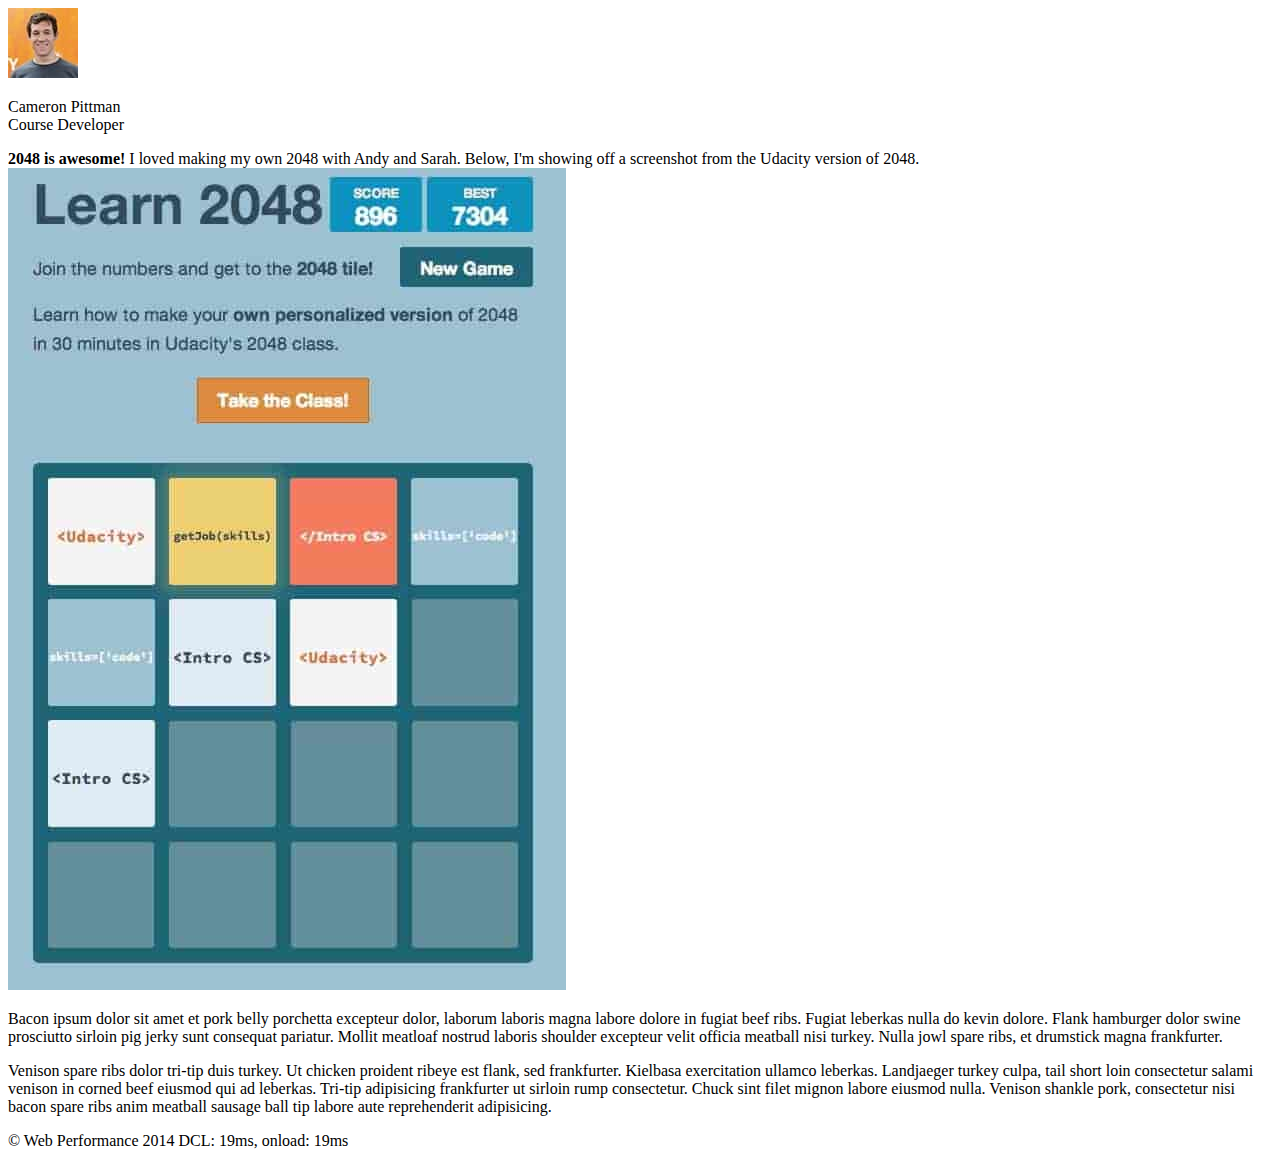
<file: project-2048.html>
<!DOCTYPE html>
<html lang="en">
  <head>
    <meta charset="utf-8">
    <meta name="viewport" content="width=device-width, initial-scale=1">
    <meta name="description" content=" FILL ME IN ">
    <meta name="author" content=" FILL ME IN ">
    <title>Cameron Pittman: Portfolio</title>

    <!-- Hmm, what is the impact of web fonts on speed? Measure it... -->
    <!-- <link href="//fonts.googleapis.com/css?family=Open+Sans:400,700" rel="stylesheet"> -->

    <link href="css/style.css" rel="stylesheet">
    <link href="css/print.css" rel="stylesheet">

    <script>
      (function(w,g){w['GoogleAnalyticsObject']=g;
      w[g]=w[g]||function(){(w[g].q=w[g].q||[]).push(arguments)};w[g].l=1*new Date();})(window,'ga');

      // Optional TODO: replace with your Google Analytics profile ID.
      ga('create', 'UA-XXXX-Y');
      ga('send', 'pageview');
    </script>
    <script src="//www.google-analytics.com/analytics.js"></script>
    <script src="js/perfmatters.js"></script>
  </head>

  <body>
    <header>
      <a href="/"><img src="img/profilepic.jpg"></a>
      <p>Cameron Pittman<br><span>Course Developer</span></p>
    </header>

    <div class="container">
      <div class="hero">
        <strong>2048 is awesome!</strong> I loved making my own 2048 with Andy and Sarah. Below, I'm showing off a screenshot from the Udacity version of 2048.
      </div>

      <div class="content">

        <img class="img-responsive" src="img/2048.jpg">

        <p>Bacon ipsum dolor sit amet et pork belly porchetta excepteur dolor, laborum laboris magna labore dolore in fugiat beef ribs. Fugiat leberkas nulla do kevin dolore. Flank hamburger dolor swine prosciutto sirloin pig jerky sunt consequat pariatur. Mollit meatloaf nostrud laboris shoulder excepteur velit officia meatball nisi turkey. Nulla jowl spare ribs, et drumstick magna frankfurter.</p>

        <p>Venison spare ribs dolor tri-tip duis turkey. Ut chicken proident ribeye est flank, sed frankfurter. Kielbasa exercitation ullamco leberkas. Landjaeger turkey culpa, tail short loin consectetur salami venison in corned beef eiusmod qui ad leberkas. Tri-tip adipisicing frankfurter ut sirloin rump consectetur. Chuck sint filet mignon labore eiusmod nulla. Venison shankle pork, consectetur nisi bacon spare ribs anim meatball sausage ball tip labore aute reprehenderit adipisicing.</p>

    </div>

    <footer>
      <p>&copy; Web Performance 2014 <span id="crp-stats"></span></p>
    </footer>
  </body>
</html>
</file>
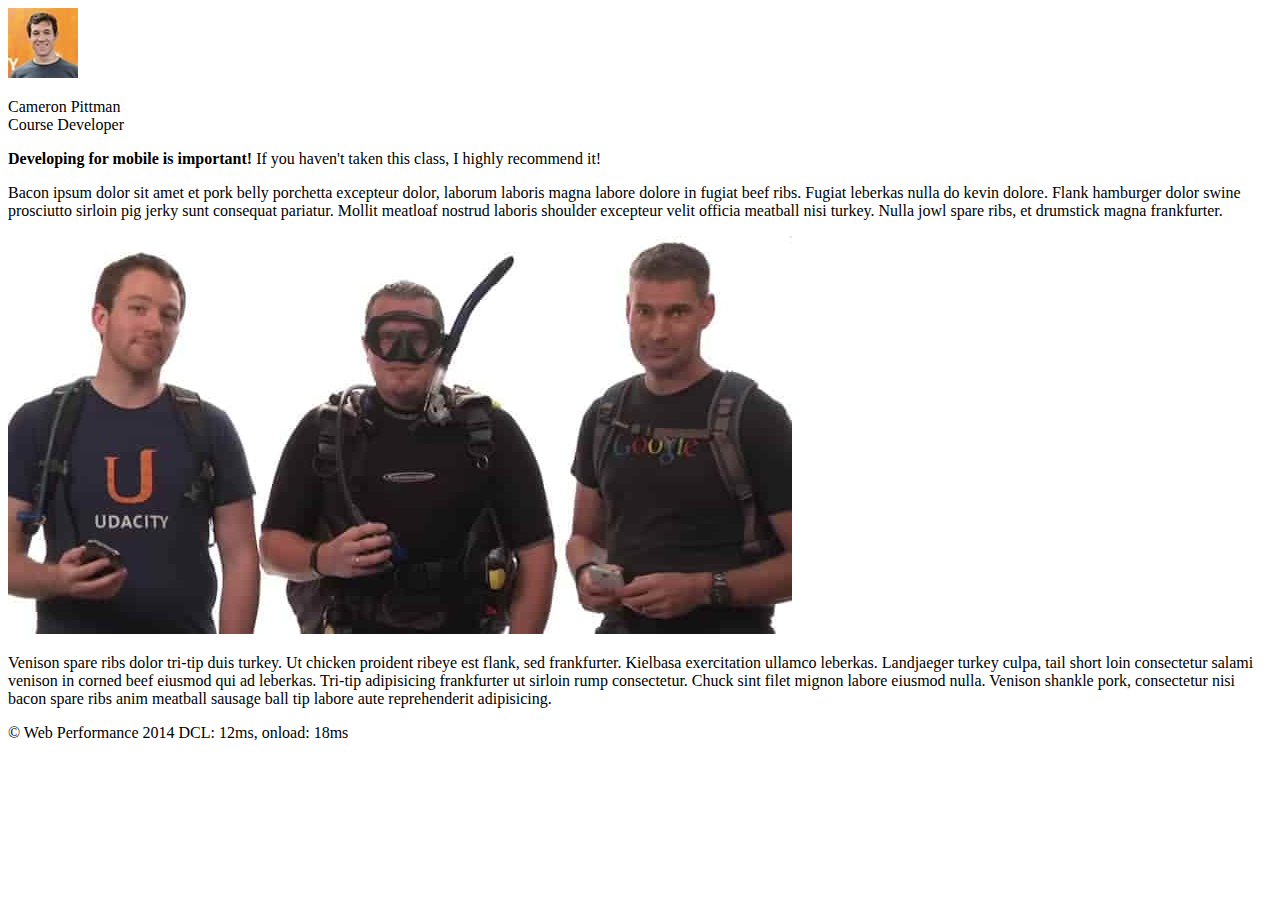
<file: project-mobile.html>
<!DOCTYPE html>
<html lang="en">
  <head>
    <meta charset="utf-8">
    <meta name="viewport" content="width=device-width, initial-scale=1">
    <meta name="description" content=" FILL ME IN ">
    <meta name="author" content=" FILL ME IN ">
    <title>Cameron Pitman: Portfolio</title>

    <!-- Hmm, what is the impact of web fonts on speed? Measure it... -->
    <!-- <link href="//fonts.googleapis.com/css?family=Open+Sans:400,700" rel="stylesheet"> -->

    <link href="css/style.css" rel="stylesheet">
    <link href="css/print.css" rel="stylesheet">

    <script>
      (function(w,g){w['GoogleAnalyticsObject']=g;
      w[g]=w[g]||function(){(w[g].q=w[g].q||[]).push(arguments)};w[g].l=1*new Date();})(window,'ga');

      // Optional TODO: replace with your Google Analytics profile ID.
      ga('create', 'UA-XXXX-Y');
      ga('send', 'pageview');
    </script>
    <script src="http://www.google-analytics.com/analytics.js"></script>
    <script async src="js/perfmatters.js"></script>
  </head>

  <body>
    <header>
      <a href="/"><img src="img/profilepic.jpg"></a>
      <p>Cameron Pittman<br><span>Course Developer</span></p>
    </header>

    <div class="container">
      <div class="hero">
        <strong>Developing for mobile is important!</strong> If you haven't taken this class, I highly recommend it!
      </div>

      <div class="content">

        <p>Bacon ipsum dolor sit amet et pork belly porchetta excepteur dolor, laborum laboris magna labore dolore in fugiat beef ribs. Fugiat leberkas nulla do kevin dolore. Flank hamburger dolor swine prosciutto sirloin pig jerky sunt consequat pariatur. Mollit meatloaf nostrud laboris shoulder excepteur velit officia meatball nisi turkey. Nulla jowl spare ribs, et drumstick magna frankfurter.</p>

        <img src="img/mobilewebdev.jpg">

        <p>Venison spare ribs dolor tri-tip duis turkey. Ut chicken proident ribeye est flank, sed frankfurter. Kielbasa exercitation ullamco leberkas. Landjaeger turkey culpa, tail short loin consectetur salami venison in corned beef eiusmod qui ad leberkas. Tri-tip adipisicing frankfurter ut sirloin rump consectetur. Chuck sint filet mignon labore eiusmod nulla. Venison shankle pork, consectetur nisi bacon spare ribs anim meatball sausage ball tip labore aute reprehenderit adipisicing.</p>

    </div>

    <footer>
      <p>&copy; Web Performance 2014 <span id="crp-stats"></span></p>
    </footer>
  </body>
</html>
</file>
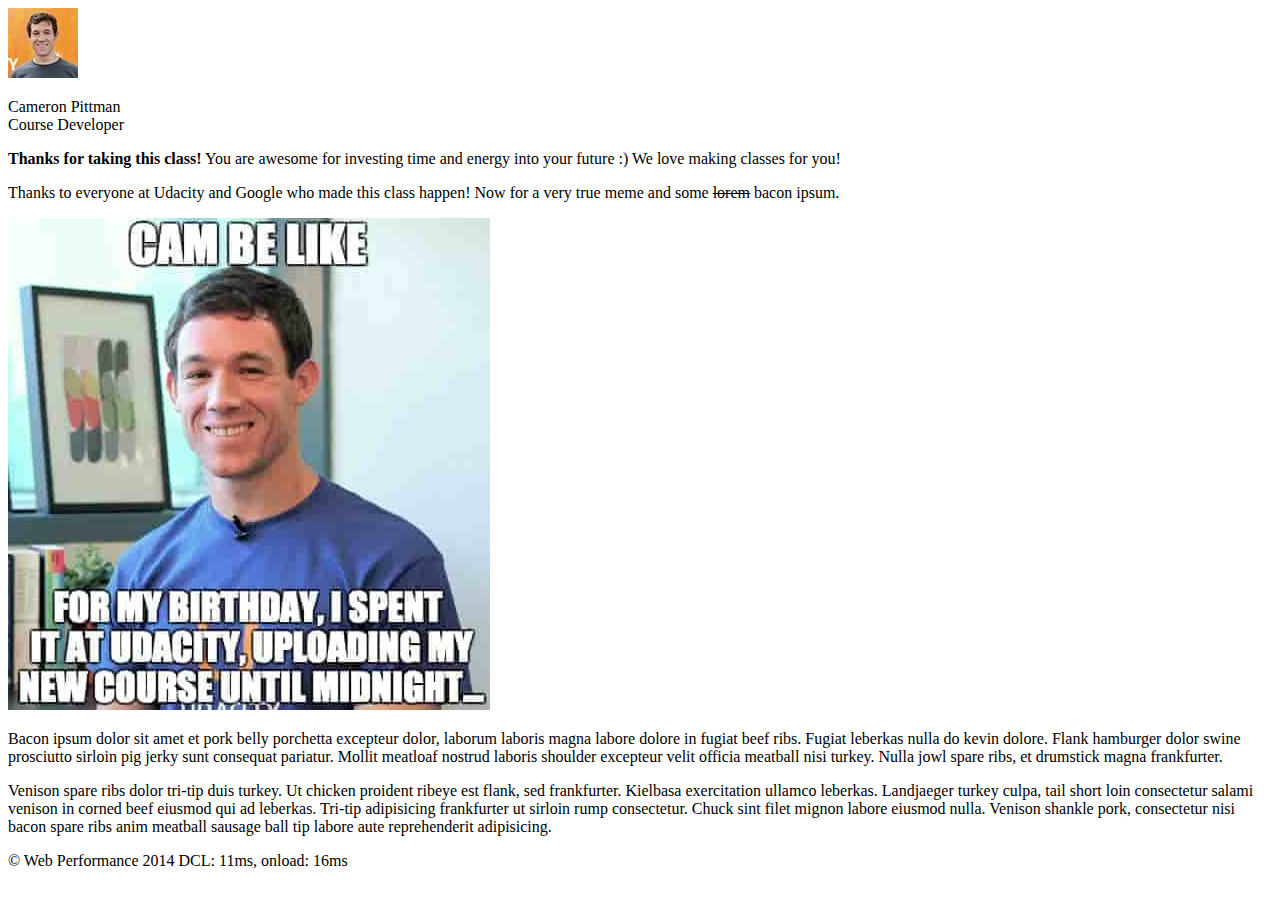
<file: project-webperf.html>
<!DOCTYPE html>
<html lang="en">
  <head>
    <meta charset="utf-8">
    <meta name="viewport" content="width=device-width, initial-scale=1">
    <meta name="description" content=" FILL ME IN ">
    <meta name="author" content=" FILL ME IN ">
    <title>Cameron Pittman: Portfolio</title>

    <!-- Hmm, what is the impact of web fonts on speed? Measure it... -->
    <!-- <link href="//fonts.googleapis.com/css?family=Open+Sans:400,700" rel="stylesheet"> -->

    <link href="css/style.css" rel="stylesheet">
    <link href="css/print.css" rel="stylesheet">

    <script>
      (function(w,g){w['GoogleAnalyticsObject']=g;
      w[g]=w[g]||function(){(w[g].q=w[g].q||[]).push(arguments)};w[g].l=1*new Date();})(window,'ga');

      // Optional TODO: replace with your Google Analytics profile ID.
      ga('create', 'UA-XXXX-Y');
      ga('send', 'pageview');
    </script>
    <script src="http://www.google-analytics.com/analytics.js"></script>
    <script async src="js/perfmatters.js"></script>
  </head>

  <body>
    <header>
      <a href="/"><img src="img/profilepic.jpg"></a>
      <p>Cameron Pittman<br><span>Course Developer</span></p>
    </header>

    <div class="container">
      <div class="hero">
        <strong>Thanks for taking this class!</strong> You are awesome for investing time and energy into your future :) We love making classes for you!
      </div>

      <div class="content">

        <p>Thanks to everyone at Udacity and Google who made this class happen! Now for a very true meme and some <strike>lorem</strike> bacon ipsum.</p>

        <img src="img/cam_be_like.jpg">

        <p>Bacon ipsum dolor sit amet et pork belly porchetta excepteur dolor, laborum laboris magna labore dolore in fugiat beef ribs. Fugiat leberkas nulla do kevin dolore. Flank hamburger dolor swine prosciutto sirloin pig jerky sunt consequat pariatur. Mollit meatloaf nostrud laboris shoulder excepteur velit officia meatball nisi turkey. Nulla jowl spare ribs, et drumstick magna frankfurter.</p>

        <p>Venison spare ribs dolor tri-tip duis turkey. Ut chicken proident ribeye est flank, sed frankfurter. Kielbasa exercitation ullamco leberkas. Landjaeger turkey culpa, tail short loin consectetur salami venison in corned beef eiusmod qui ad leberkas. Tri-tip adipisicing frankfurter ut sirloin rump consectetur. Chuck sint filet mignon labore eiusmod nulla. Venison shankle pork, consectetur nisi bacon spare ribs anim meatball sausage ball tip labore aute reprehenderit adipisicing.</p>

    </div>

    <footer>
      <p>&copy; Web Performance 2014 <span id="crp-stats"></span></p>
    </footer>
  </body>
</html>
</file>
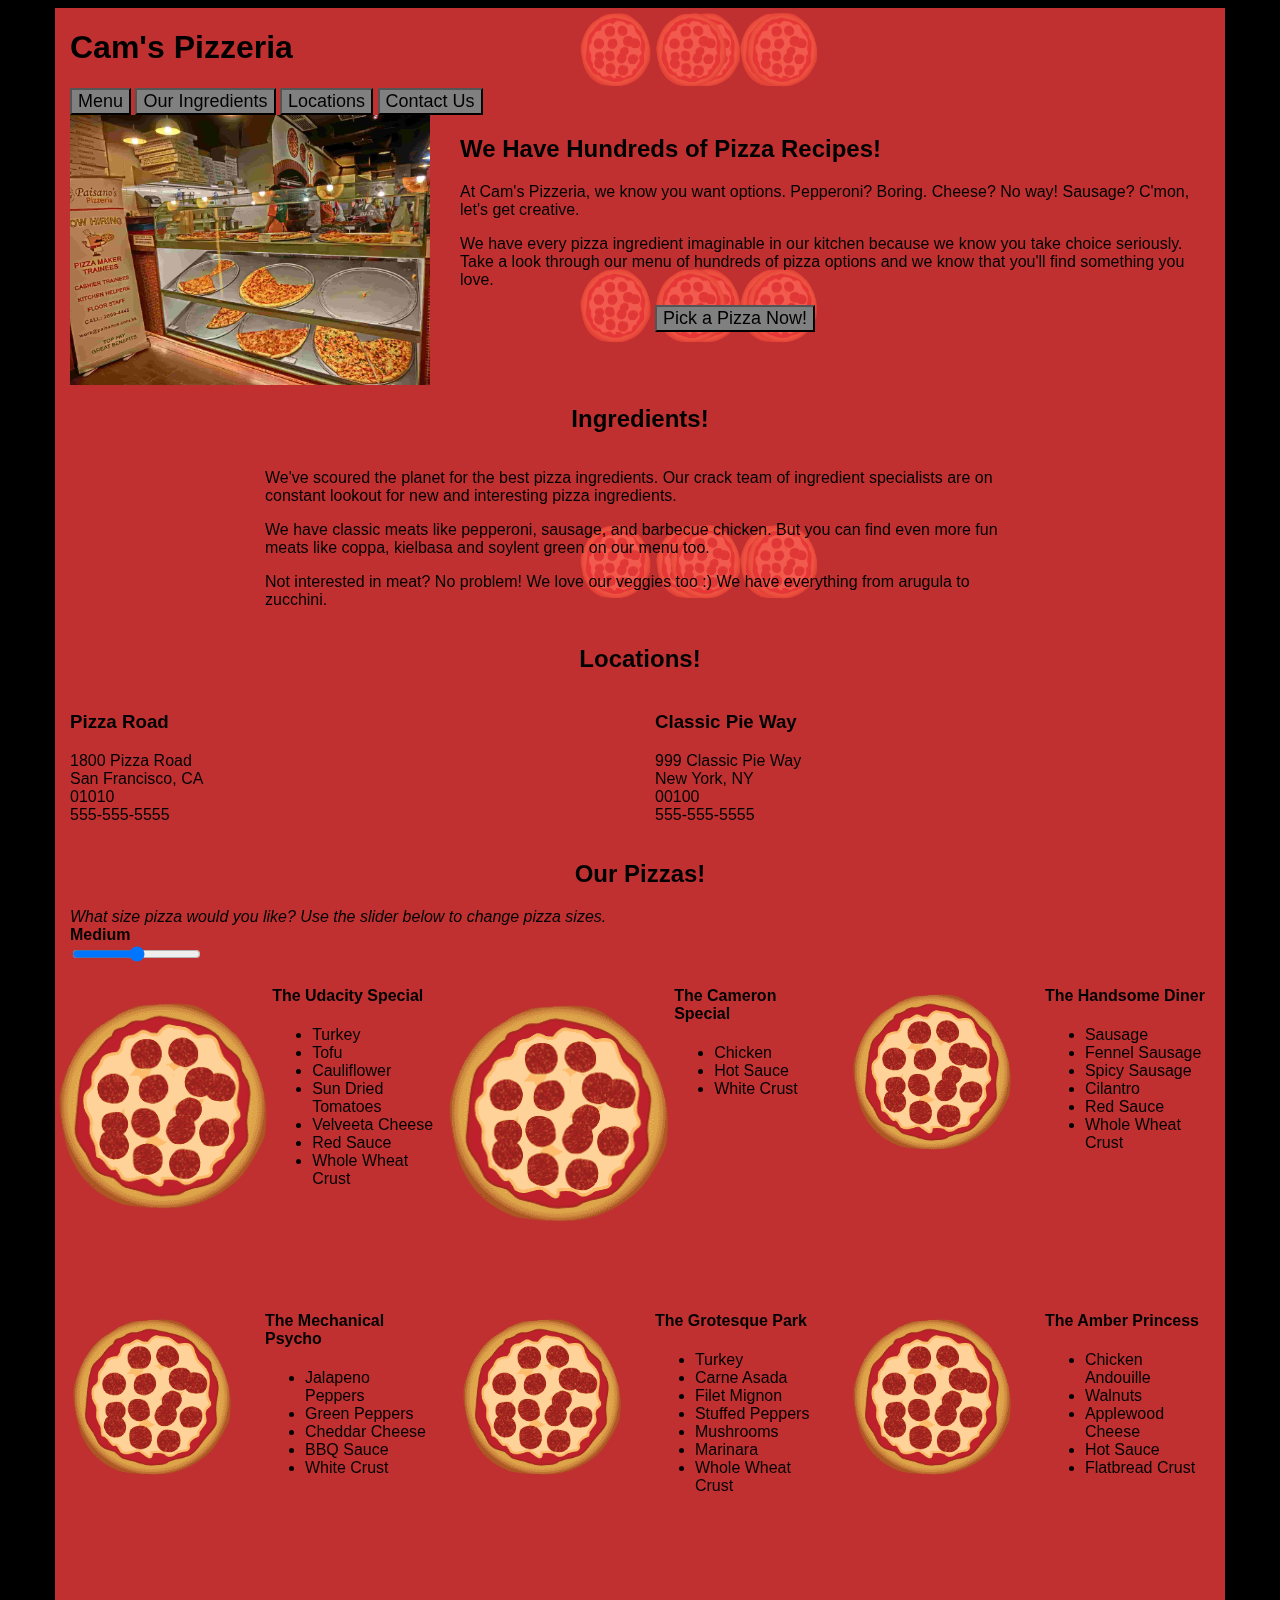
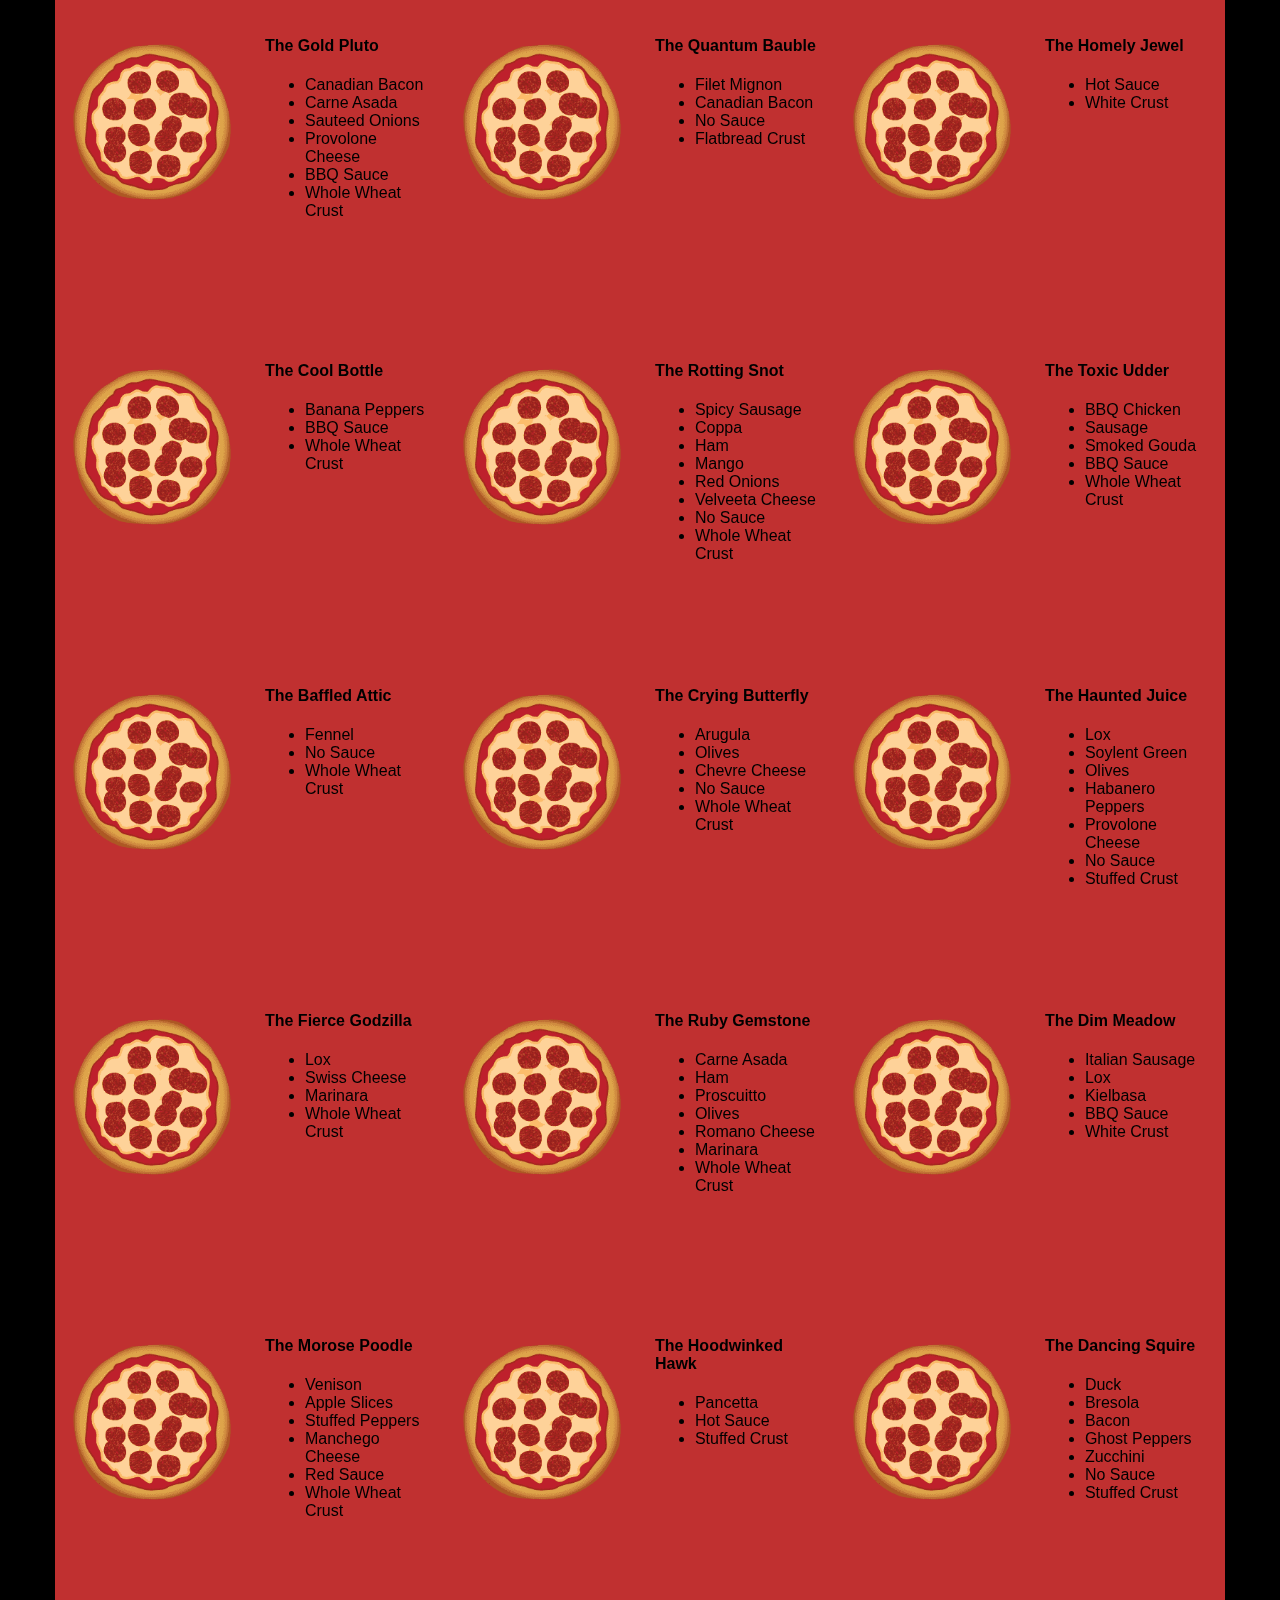
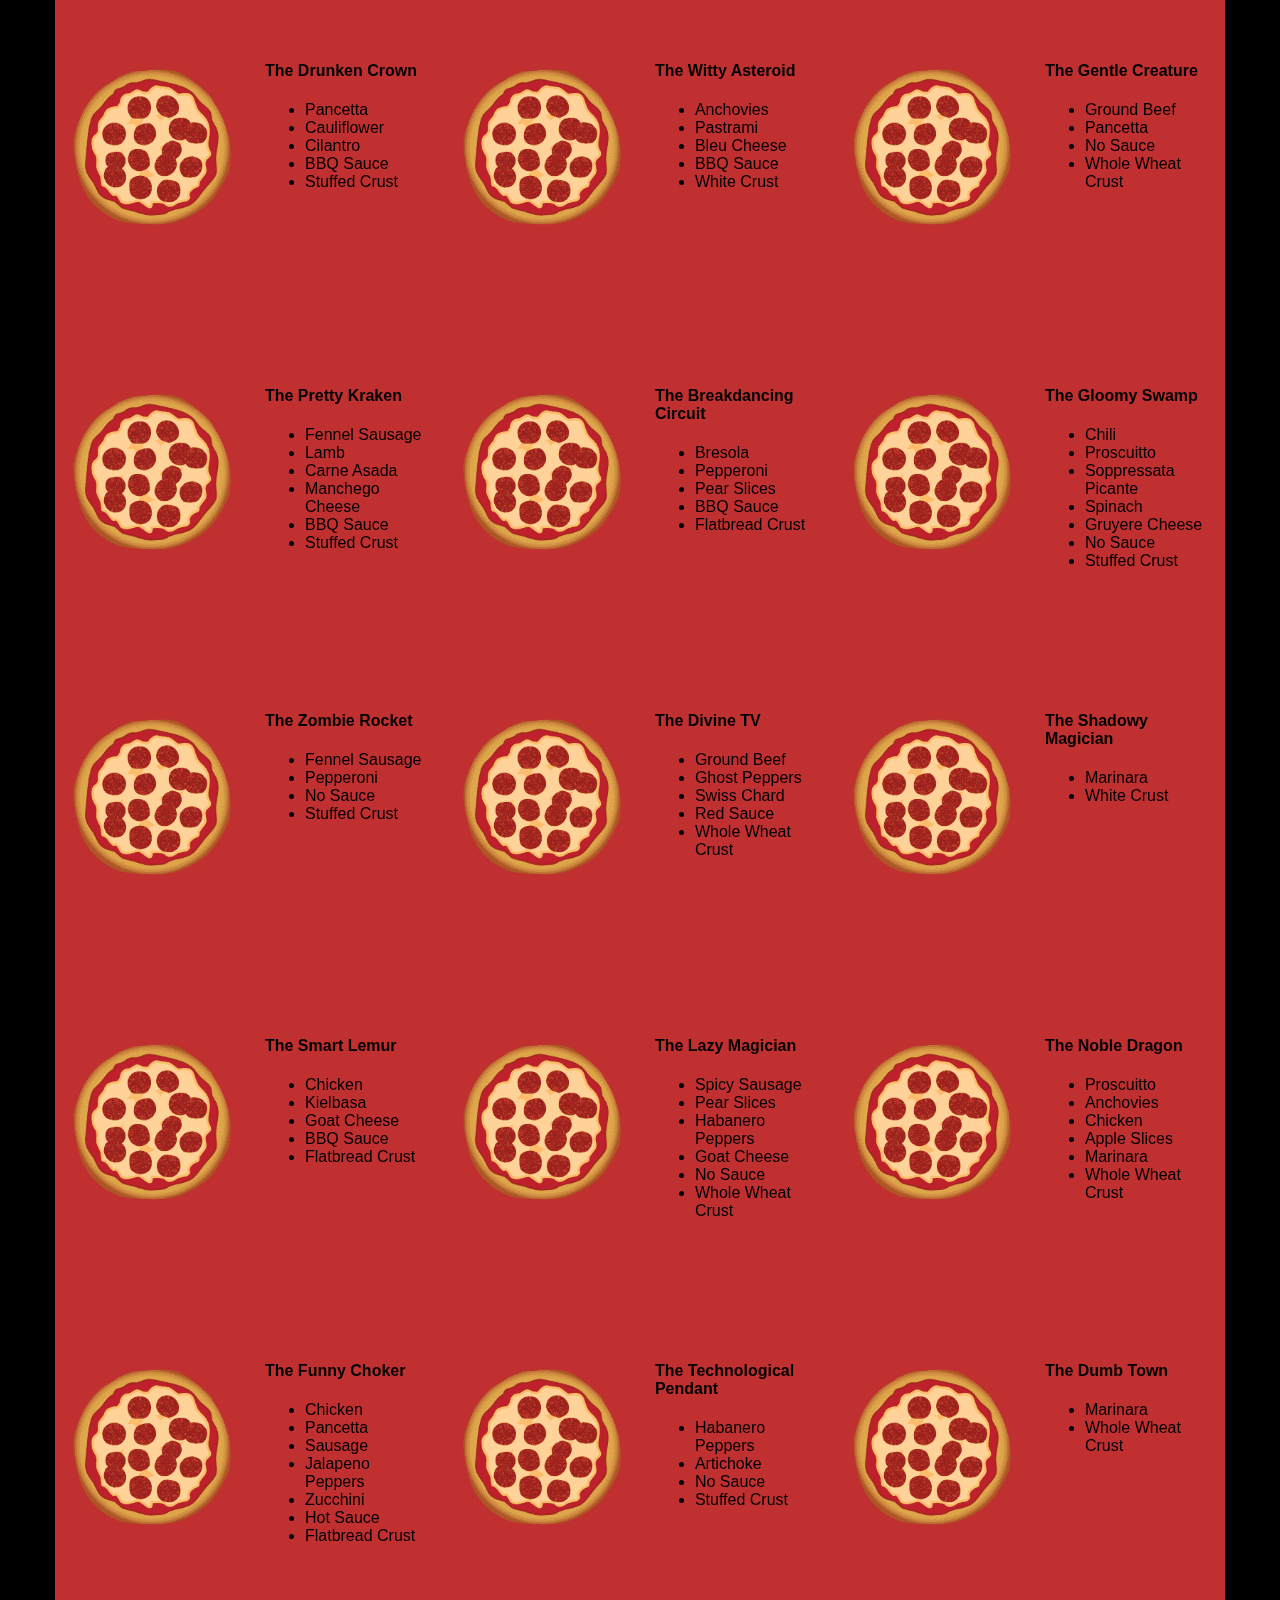
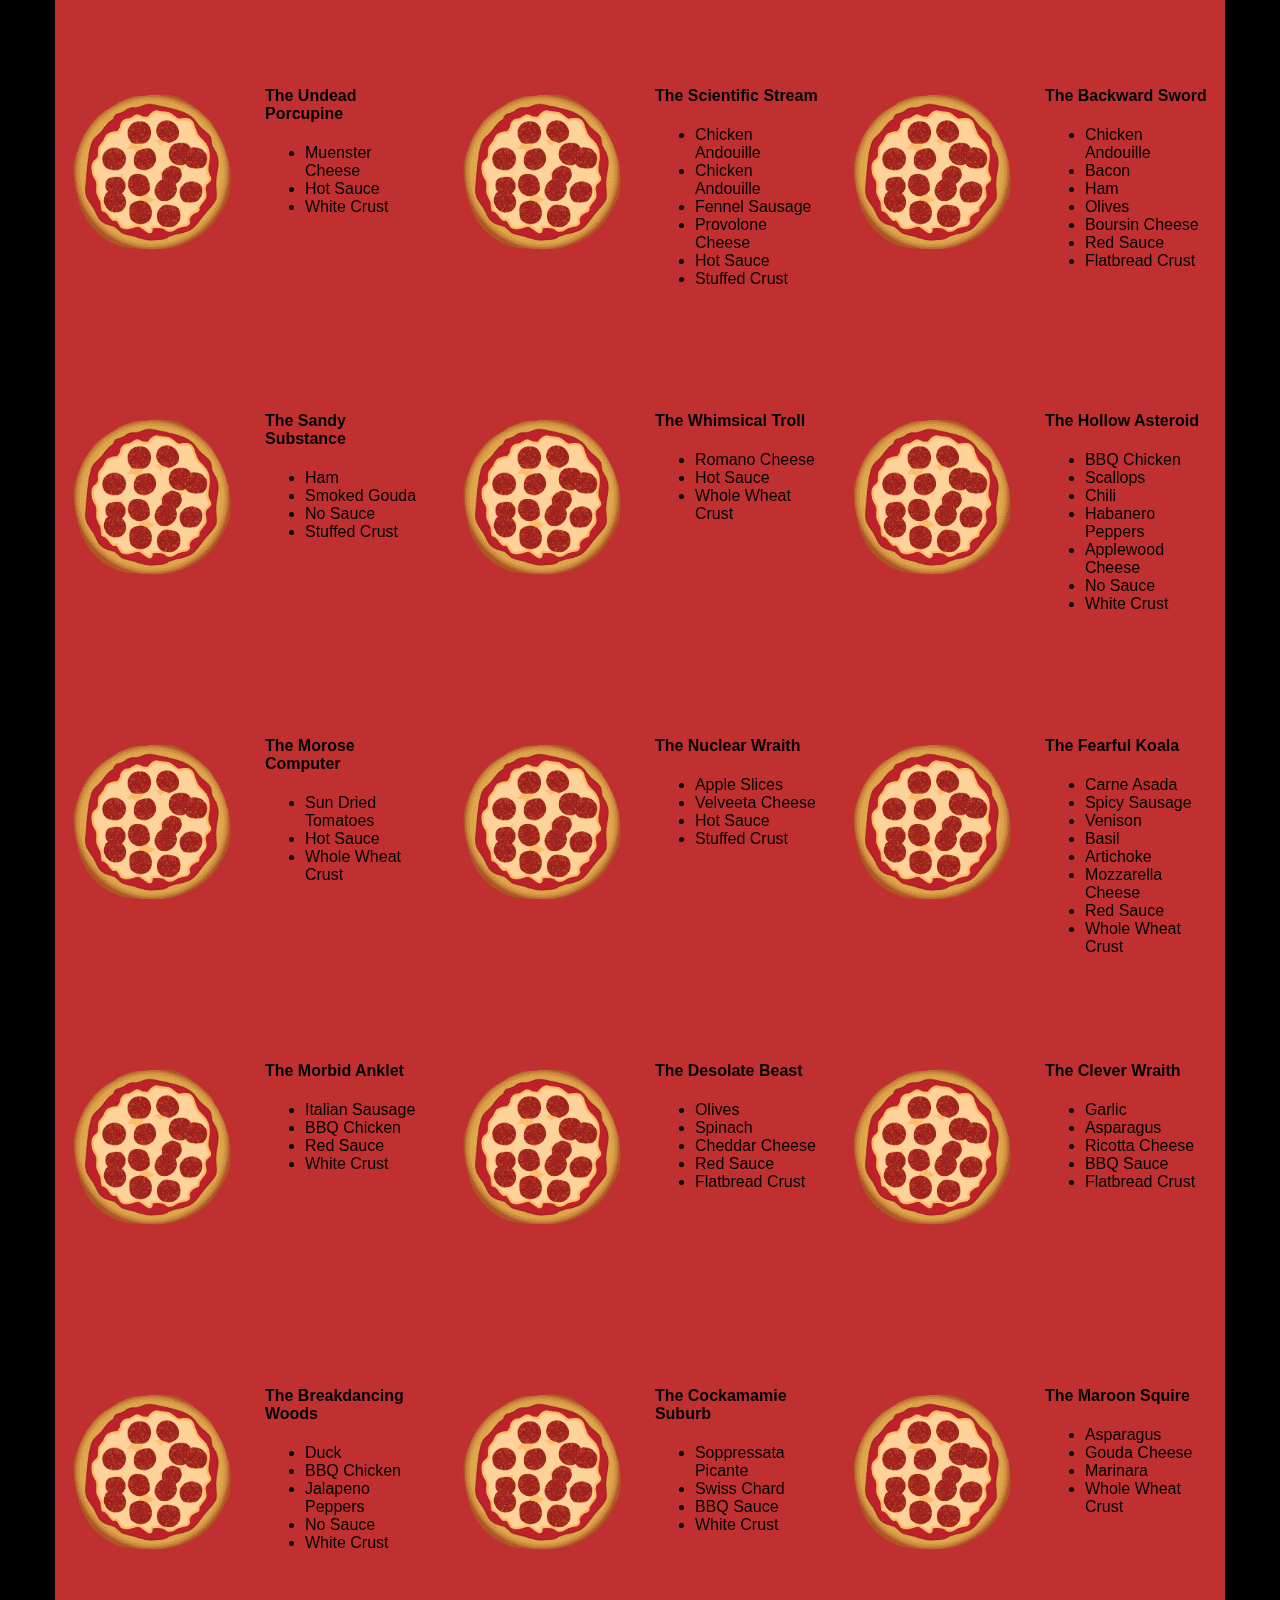
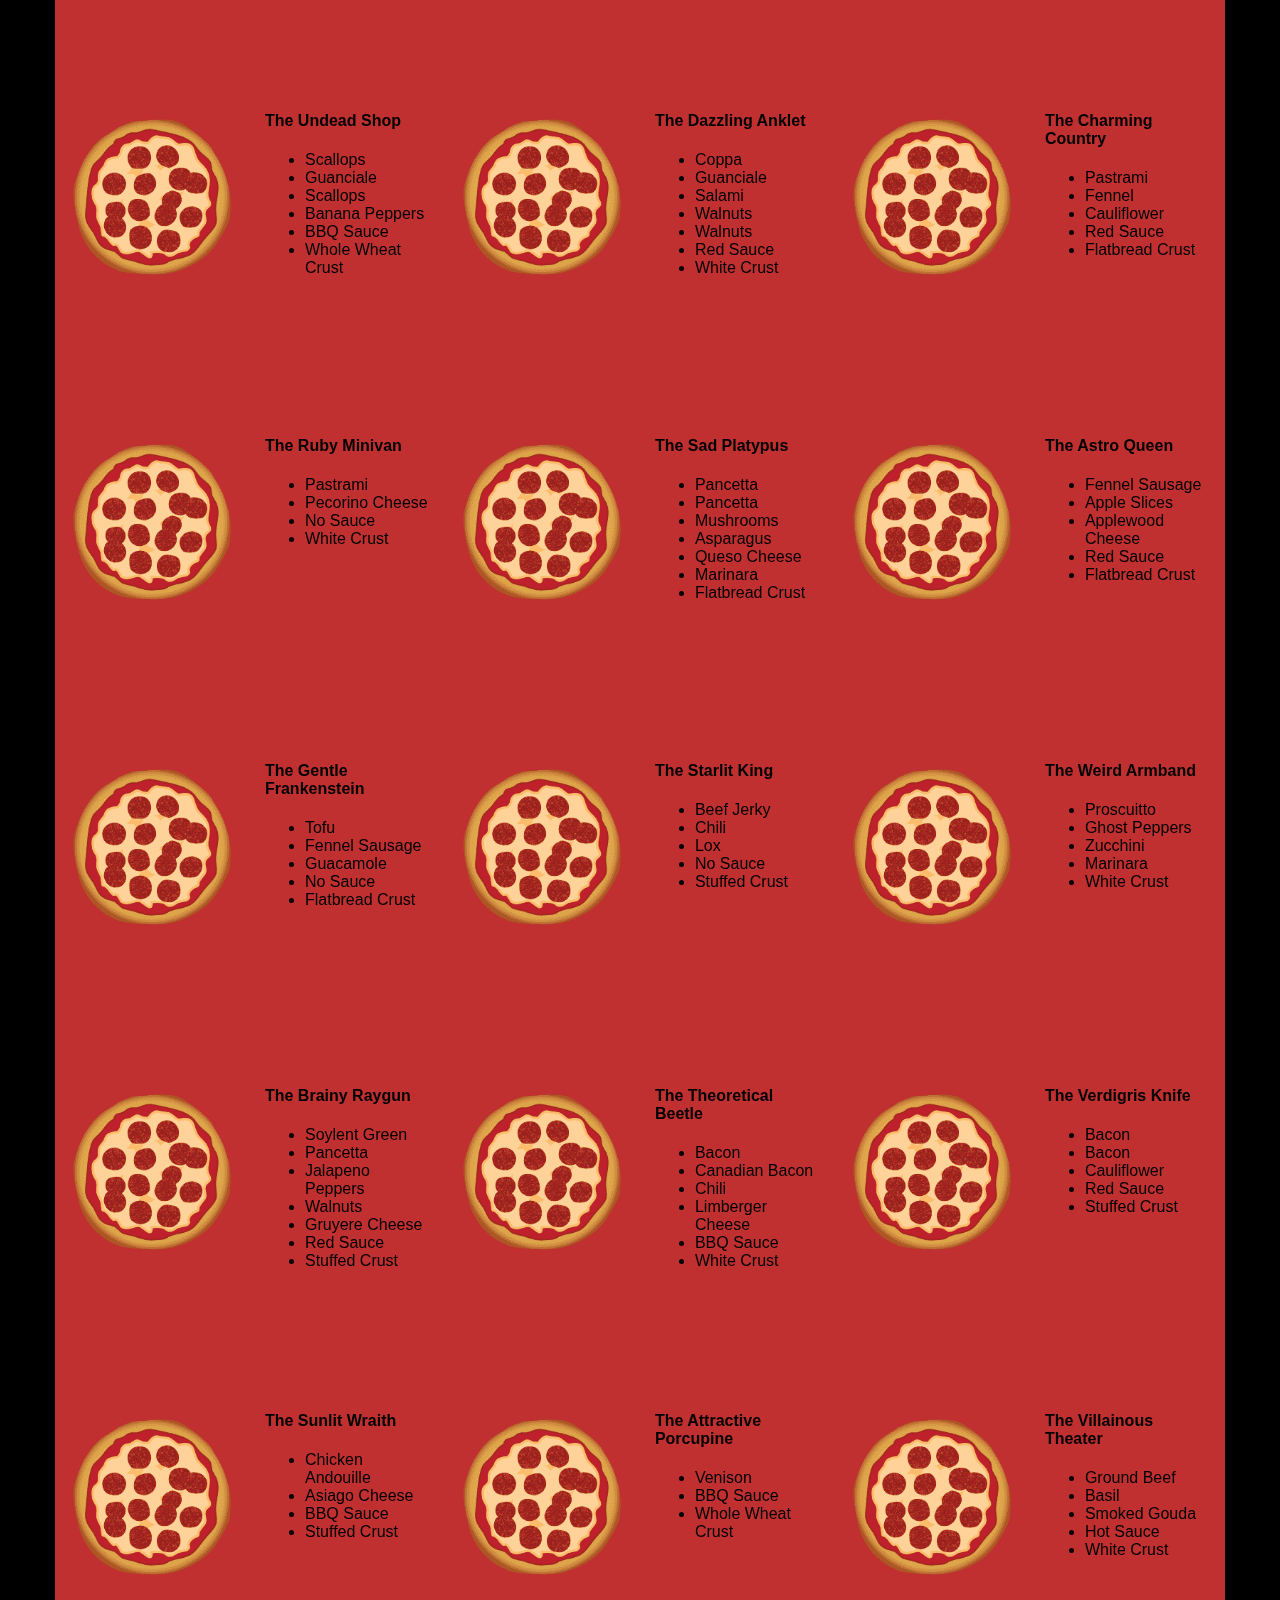
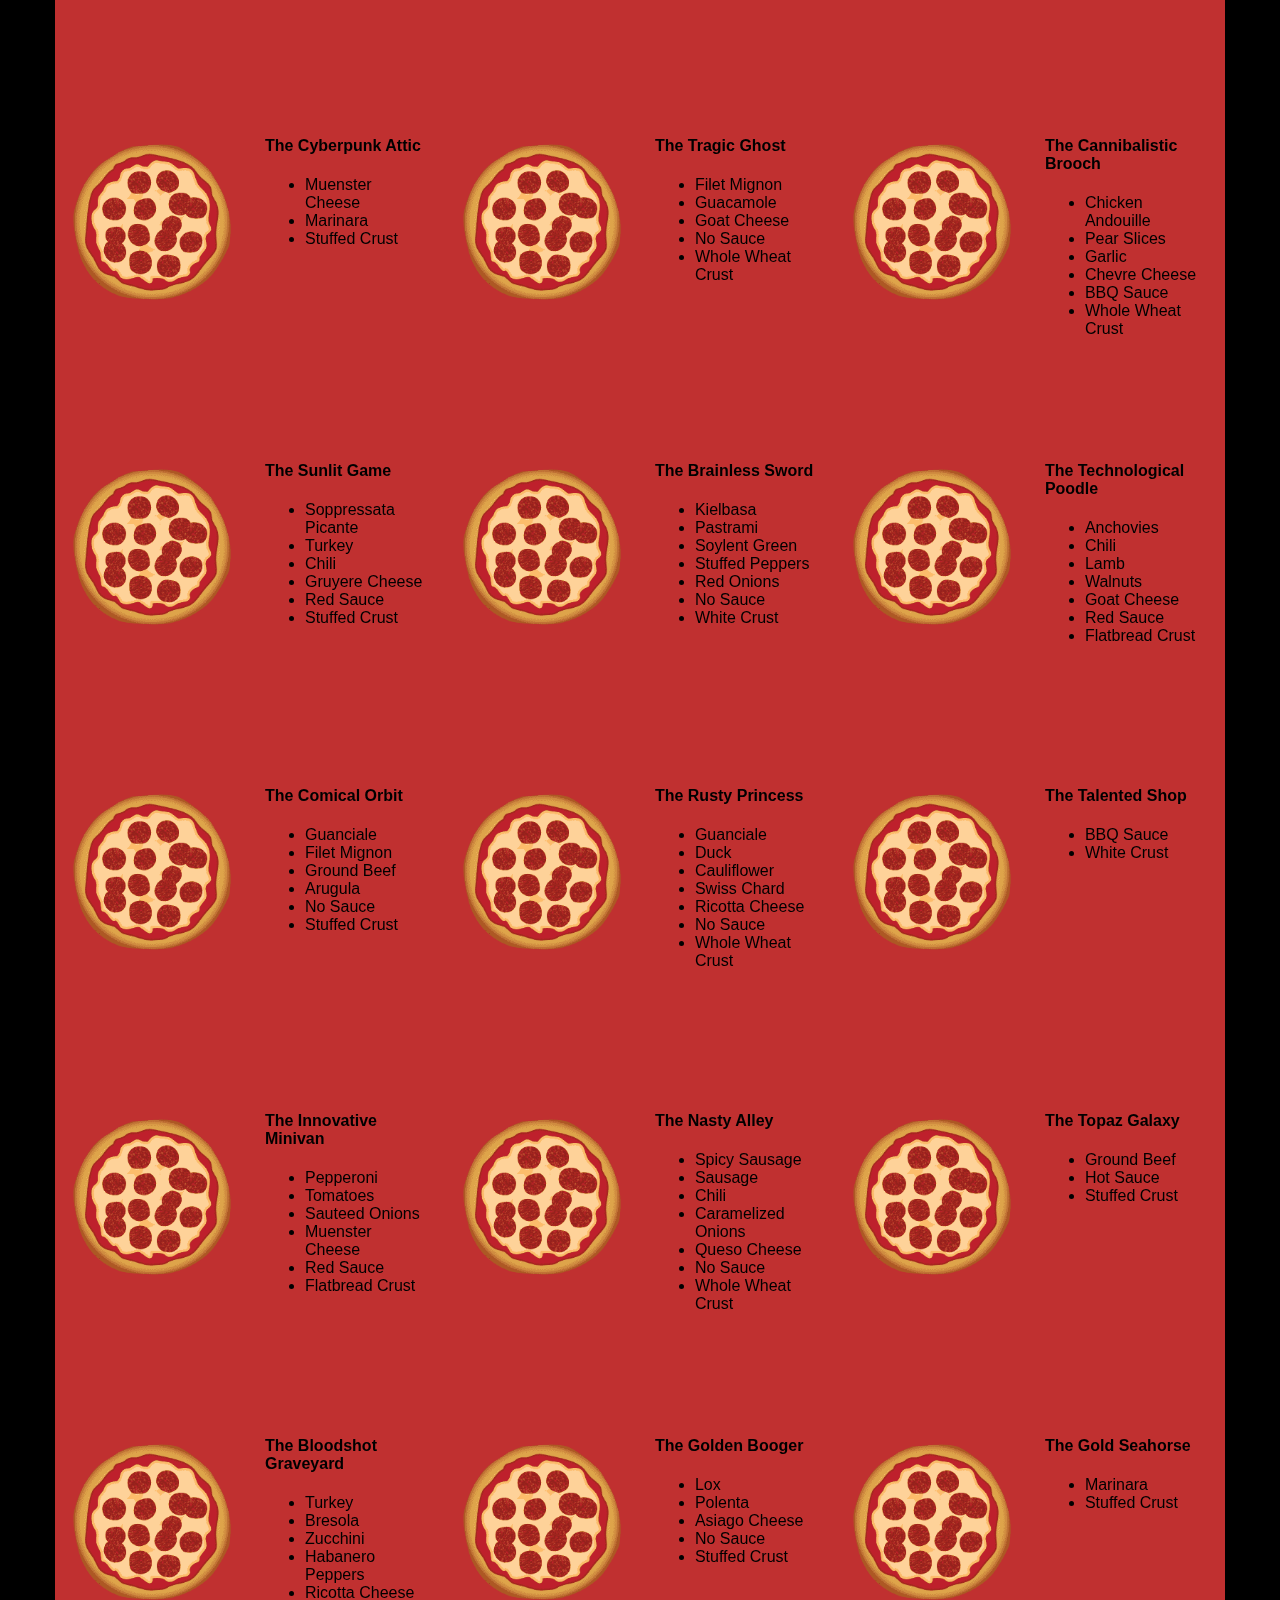
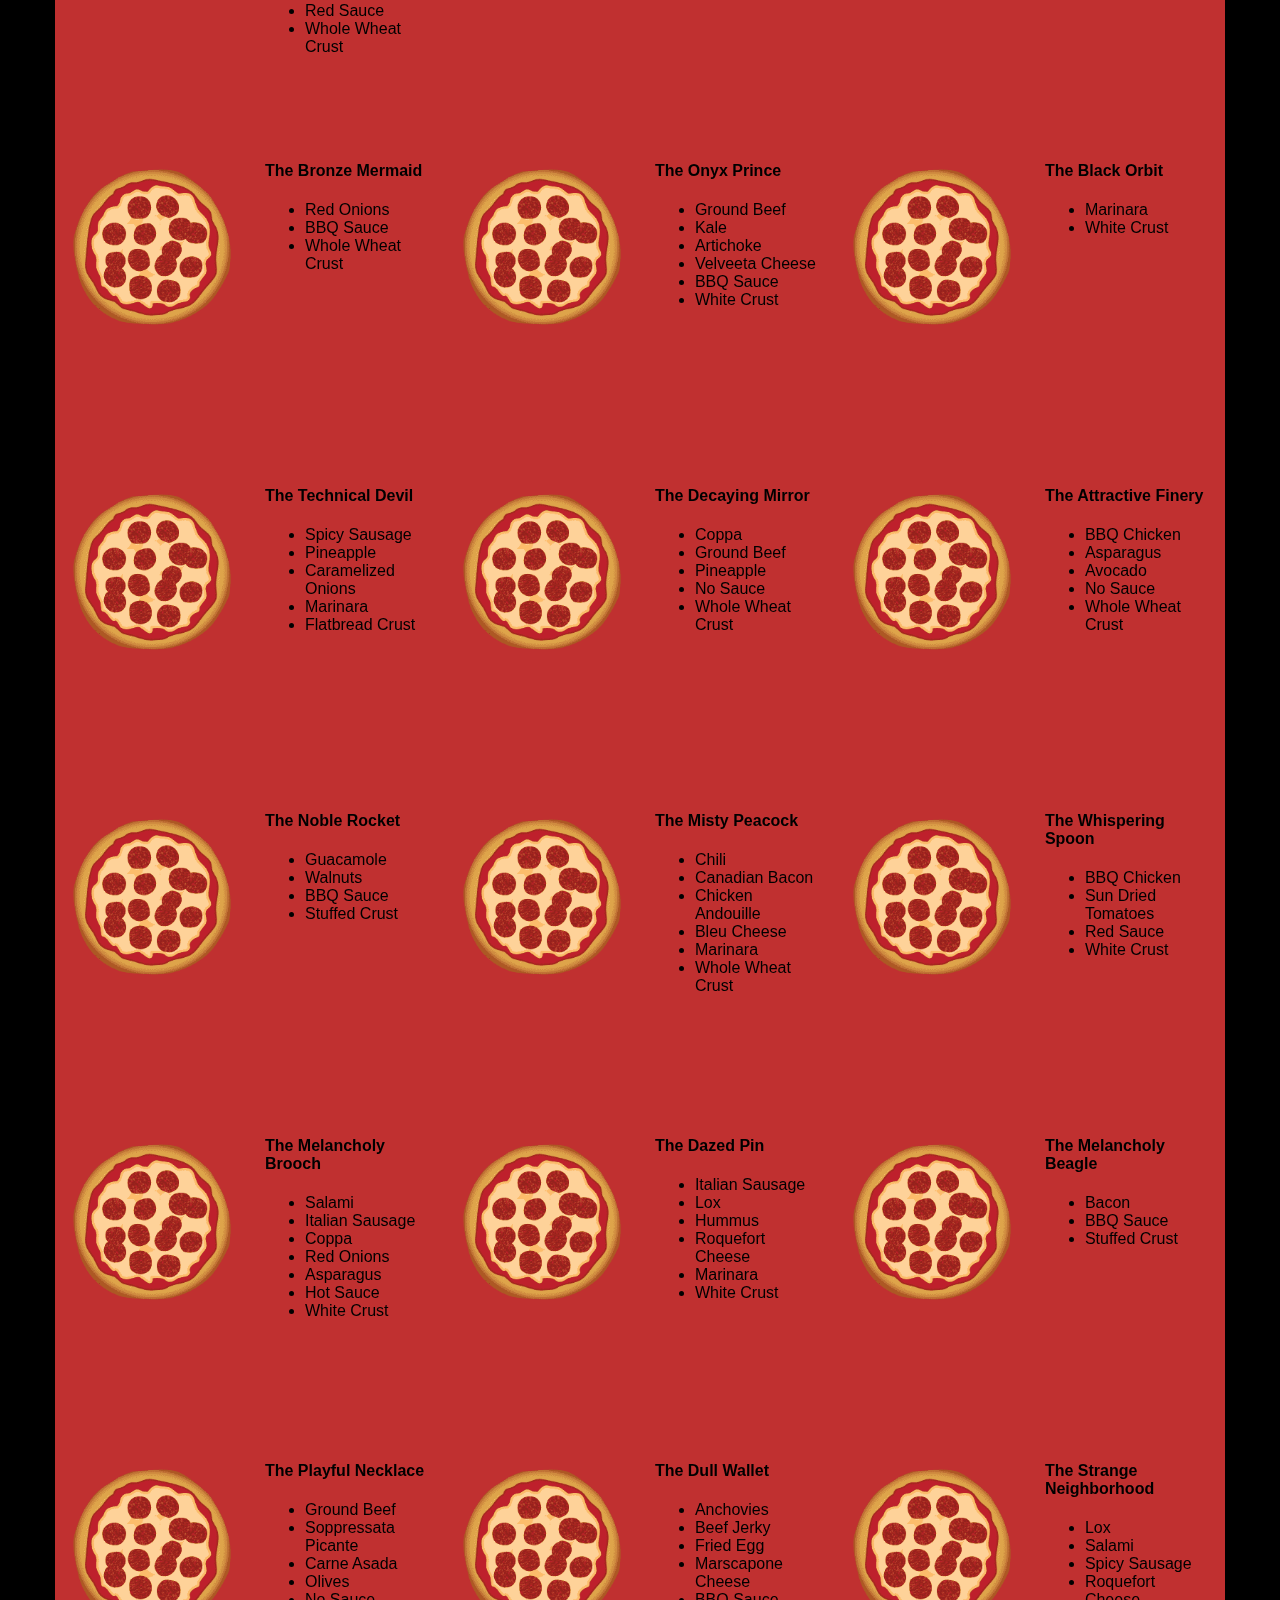
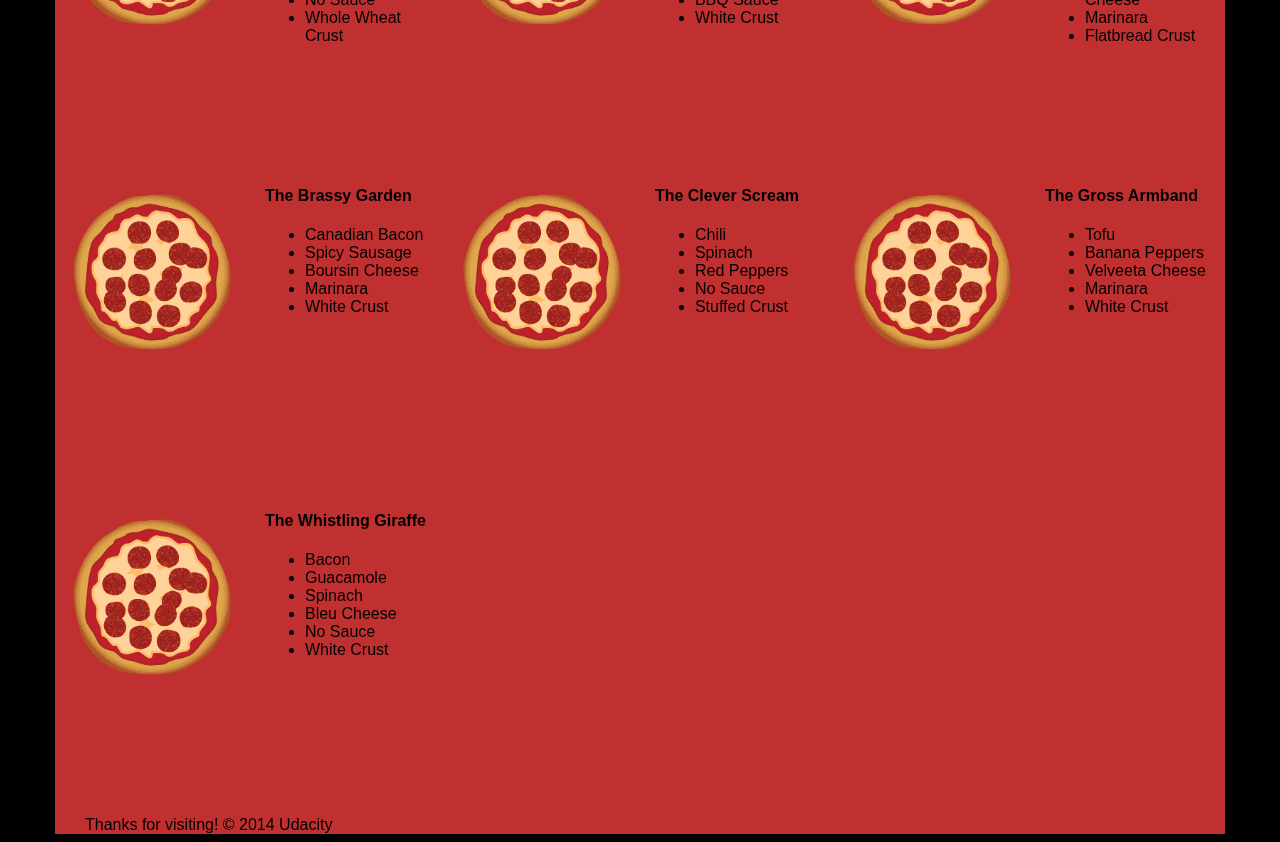
<file: views/pizza.html>
<!DOCTYPE HTML>
<html>
<head>
  <link rel="stylesheet" href="css/style.css">
  <link rel="stylesheet" href="css/bootstrap-grid.css">
</head>

<body>
  <div class="container">
    <div id="header" class="row">
      <div class="col-md-6">
        <div class="row">
          <div class="col-md-12">
            <h1>Cam's Pizzeria</h1>
            <div class="row">
              <div id="menu" class="col-md-12">
                <form action="#randomPizzas">
                  <input type="submit" value="Menu">
                </form>
                <form action="#ingredients">
                  <input type="submit" value="Our Ingredients">
                </form>
                <form action="#locations">
                  <input type="submit" value="Locations">
                </form>
                <form action="#" onsubmit="alert('Thanks for clicking! This button doesn\'t do anything because this is a fake pizzeria :\)')">
                  <input type="submit" value="Contact Us">
                </form>
              </div>
            </div>
          </div>
        </div>
      </div>
      <div id="movingPizzas1" class="col-md-6">
      </div>
    </div>
    <div id="callToAction" class="row">
      <div class="col-md-4">
        <img src="images/pizzeria.jpg" class="img-responsive"> <!-- Image credit to: http://commons.wikimedia.org/wiki/File:HK_TST_night_%E5%98%89%E8%98%AD%E9%81%93_Granville_Road_restaurant_Paisano's_Pizzeria_pizza_Dec-2013.JPG -->
      </div>
      <div class="col-md-8">
        <div class="row">
          <div class="col-md-12">
            <h2>We Have Hundreds of Pizza Recipes!</h2>
            <p>At Cam's Pizzeria, we know you want options. Pepperoni? Boring. Cheese? No way! Sausage? C'mon, let's get creative.</p>

            <p>We have every pizza ingredient imaginable in our kitchen because we know you take choice seriously. Take a look through our menu of hundreds of pizza options and we know that you'll find something you love.</p>
          </div>
        </div>
        <div class="row">
          <div class="col-md-6 col-md-push-3">
            <form action="#randomPizzas">
              <input type="submit" value="Pick a Pizza Now!">
            </form>
          </div>
        </div>
      </div>
    </div>
    <div id="ingredients" class="row">
      <div class="col-md-8 col-md-push-2">
        <div class="row">
          <div class="col-md-12 centered">
            <h2>Ingredients!</h2>
          </div>
        </div>
        <div class="row">
          <div class="col-md-12">
            <p>We've scoured the planet for the best pizza ingredients. Our crack team of ingredient specialists are on constant lookout for new and interesting pizza ingredients.</p>

            <p>We have classic meats like pepperoni, sausage, and barbecue chicken. But you can find even more fun meats like coppa, kielbasa and soylent green on our menu too.</p>

            <p>Not interested in meat? No problem! We love our veggies too :) We have everything from arugula to zucchini.</p>
          </div>
        </div>
      </div>
    </div>
    <div id="locations" class="row">
      <div class="col-md-12">
        <h2 style="text-align: center">Locations!</h2>
        <div class="row">
          <div class="col-md-6">
            <h3>Pizza Road</h3>
            <p>1800 Pizza Road<br>San Francisco, CA<br>01010<br>555-555-5555</p>
          </div>
          <div class="col-md-6">
            <h3>Classic Pie Way</h3>
            <p>999 Classic Pie Way<br>New York, NY<br>00100<br>555-555-5555</p>
          </div>
        </div>
      </div>
    </div>
    <div id="pizzaGenerator" class="row">
      <div class="col-md-12">
        <h2 style="text-align: center">Our Pizzas!</h2>
        <div class="row">
          <div class="col-md-12">
            <em>What size pizza would you like? Use the slider below to change pizza sizes.</em>
          </div>
          <div id="pizzaSize" class="col-md-6">Medium</div>
          <div class="col-md-12">
            <input id="sizeSlider" type="range" min="1" max="3" value="2" step="1" onchange="resizePizzas(this.value)"></input>
          </div>
        </div>
        <div id="randomPizzas" class="row">
          <div id="pizza0" class="randomPizzaContainer" style="width:33.33%; height: 325px;">
            <div style="col-md-6">
              <img src="images/pizza.png" class="img-responsive">
            </div>
            <div style="col-md-6">
              <h4>The Udacity Special</h4>
              <ul>
                <li>Turkey</li>
                <li>Tofu</li>
                <li>Cauliflower</li>
                <li>Sun Dried Tomatoes</li>
                <li>Velveeta Cheese</li>
                <li>Red Sauce</li>
                <li>Whole Wheat Crust</li>
              </ul>
            </div>
          </div>
          <div id="pizza1" class="randomPizzaContainer" style="width:33.33%; height: 325px;">
            <div style="col-md-6">
              <img src="images/pizza.png" class="img-responsive">
            </div>
            <div style="col-md-6">
              <h4>The Cameron Special</h4>
              <ul>
                <li>Chicken</li>
                <li>Hot Sauce</li>
                <li>White Crust</li>
              </ul>
            </div>
          </div>
        </div>
      </div>
    </div>
    <div id="footer" class="col-md-12">Thanks for visiting! &copy; 2014 Udacity</div>
  </div>
  <script type="text/javascript" src="js/main.js"></script>
</body>

</html>
</html>
</file>
<file: css/style.css>
@media print{*{background:transparent!important;color:black!important;text-shadow:none!important;filter:none!important;-ms-filter:none!important}a,a:visited{color:#444!important;text-decoration:underline}a[href]:after{content:" (" attr(href) ")"}tr,img{page-break-inside:avoid}img{max-width:100%!important}@page{margin:.5cm}p,h2,h3{orphans:3;widows:3}h2,h3{page-break-after:avoid}}
</file>
<file: css/print.css>
@media print{*{background:transparent!important;color:black!important;text-shadow:none!important;filter:none!important;-ms-filter:none!important}a,a:visited{color:#444!important;text-decoration:underline}a[href]:after{content:" (" attr(href) ")"}tr,img{page-break-inside:avoid}img{max-width:100%!important}@page{margin:.5cm}p,h2,h3{orphans:3;widows:3}h2,h3{page-break-after:avoid}}
</file>
<file: views/css/style.css>
/** {
  outline: 1px solid red !important;
}*/
* {
  -webkit-box-sizing: border-box;
  -moz-box-sizing: border-box;
  -box-sizing: border-box;
}

body {
  font-family: "Trebuchet MS", Helvetica, sans-serif;
  background: black;
}

input {
  background: grey;
  font-size: 18px;
}

form {
  display: inline-block;
}

.centered {
  text-align: center;
}

#pizzaSize {
  font-weight: 800;
}

.mover {
  position: fixed;
  width: 256px;
  z-index: -1;
}

.randomPizzaContainer {
  float: left;
  display: flex;
}

.randomPizzaContainer:after {
  content: "";
  display: table;
  clear:both;
}

 .container {
  background-color: rgba(240, 60, 60, 0.8);
}
</file>
